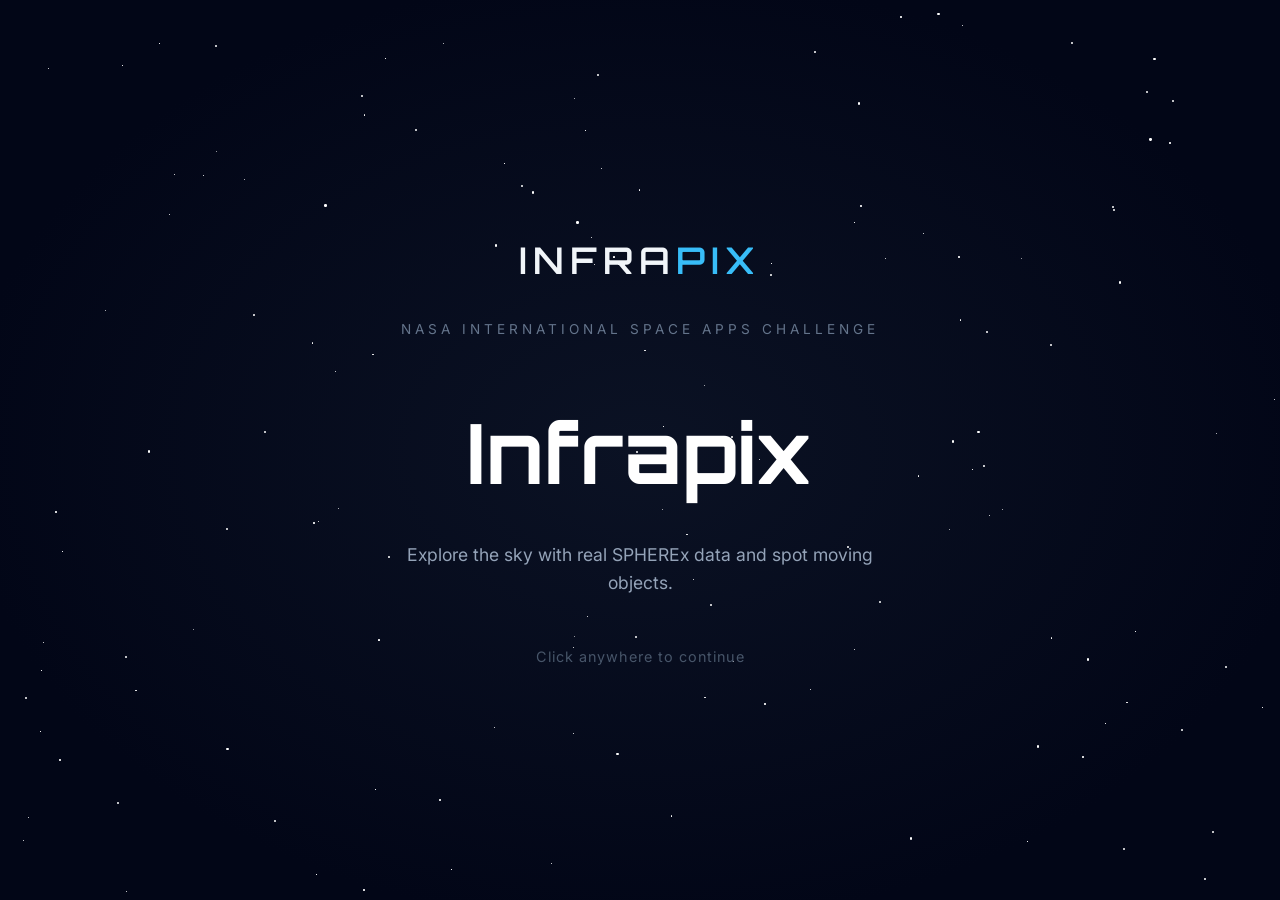
<file: static/index.html>
<!DOCTYPE html>
<html lang="en">
<head>
<meta charset="UTF-8">
<meta name="viewport" content="width=device-width, initial-scale=1.0">
<title>Infrapix | NASA Space Apps Challenge – SPHEREx</title>
<link rel="preconnect" href="https://fonts.googleapis.com">
<link rel="preconnect" href="https://fonts.gstatic.com" crossorigin>
<link href="https://fonts.googleapis.com/css2?family=Orbitron:wght@400;500;600;700&family=Inter:wght@300;400;500;600;700&display=swap" rel="stylesheet">
<style>
:root{--bg:#050510;--card:rgba(15,23,42,.78);--border:rgba(148,163,184,.15);--primary:#38bdf8;--primary-glow:rgba(56,189,248,.35);--text:#e2e8f0;--muted:#94a3b8}
*{margin:0;padding:0;box-sizing:border-box}
html{scroll-behavior:smooth}
body{font-family:'Inter',system-ui,sans-serif;background:var(--bg);color:var(--text);line-height:1.6;overflow-x:hidden}

/* splash */
#splash{position:fixed;inset:0;z-index:9999;background:radial-gradient(ellipse at center,#0b1224 0%,#020617 75%);display:flex;flex-direction:column;align-items:center;justify-content:center;cursor:pointer;transition:opacity .85s ease,visibility .85s ease}
#splash.hide{opacity:0;visibility:hidden;pointer-events:none}
.stars{position:absolute;inset:0;overflow:hidden}
.star{position:absolute;background:#fff;border-radius:50%;animation:twinkle 3.5s infinite ease-in-out}
@keyframes twinkle{0%,100%{opacity:.15;transform:scale(1)}50%{opacity:.9;transform:scale(1.25)}}
.splash-content{position:relative;z-index:2;text-align:center;padding:2rem;pointer-events:none}
.splash-logo{font-family:'Orbitron',sans-serif;font-size:clamp(1.5rem,4vw,2.3rem);font-weight:600;letter-spacing:6px;margin-bottom:1.8rem}
.infra{color:#f1f5f9}.pix{color:#38bdf8}
.splash-sub{font-size:.85rem;color:#64748b;letter-spacing:4px;text-transform:uppercase;margin-bottom:2.8rem}
.splash-title{font-family:'Orbitron',sans-serif;font-size:clamp(3rem,9vw,5.2rem);font-weight:700;color:#fff;margin-bottom:1.4rem}
.splash-desc{max-width:480px;margin:0 auto 3rem;color:#94a3b8;font-size:1.1rem}
.splash-hint{font-size:.9rem;color:#475569;letter-spacing:1px;animation:pulse 2.2s infinite}
@keyframes pulse{0%,100%{opacity:.45}50%{opacity:.9}}
#main{display:none;opacity:0;transition:opacity 1s ease}
#main.show{display:block;opacity:1}

/* nav + hero */
nav{position:fixed;top:0;left:0;right:0;z-index:100;padding:1.05rem 2rem;background:rgba(5,5,16,.93);backdrop-filter:blur(18px);border-bottom:1px solid var(--border);display:flex;justify-content:space-between;align-items:center}
.nav-logo{font-family:'Orbitron',sans-serif;font-weight:600;font-size:1.2rem;letter-spacing:1.5px}
.nav-links{display:flex;gap:1.7rem;list-style:none}
.nav-links a{color:var(--muted);text-decoration:none;font-size:.9rem;font-weight:500;transition:color .2s}
.nav-links a:hover{color:var(--primary)}
.hero{min-height:90vh;display:flex;align-items:center;justify-content:center;text-align:center;padding:8rem 2rem 4rem;position:relative}
.hero::before{content:'';position:absolute;width:700px;height:700px;background:radial-gradient(circle,rgba(56,189,248,.1) 0%,transparent 70%);top:10%;left:50%;transform:translateX(-50%);pointer-events:none}
.hero-content{max-width:860px;position:relative;z-index:2}
.badge{display:inline-block;background:rgba(56,189,248,.12);color:var(--primary);padding:.4rem 1.2rem;border-radius:999px;font-size:.82rem;font-weight:600;letter-spacing:1.2px;margin-bottom:1.8rem;border:1px solid rgba(56,189,248,.25)}
.hero h1{font-family:'Orbitron',sans-serif;font-size:clamp(3.2rem,9vw,5.2rem);margin-bottom:1.4rem;color:#fff}
.hero h1 span{color:#38bdf8}
.hero p{font-size:1.18rem;color:var(--muted);max-width:620px;margin:0 auto 2.6rem}
.hero-buttons{display:flex;gap:1rem;justify-content:center;flex-wrap:wrap}
.btn{display:inline-flex;align-items:center;gap:.5rem;padding:.9rem 1.8rem;border-radius:999px;font-weight:600;font-size:.96rem;text-decoration:none;transition:all .3s;cursor:pointer;border:none;font-family:inherit}
.btn-primary{background:linear-gradient(135deg,#0ea5e9,#6366f1);color:#fff;box-shadow:0 0 26px var(--primary-glow)}
.btn-primary:hover{transform:translateY(-2px);box-shadow:0 0 38px var(--primary-glow)}
.btn-outline{background:transparent;color:var(--text);border:1px solid var(--border)}
.btn-outline:hover{border-color:var(--primary);color:var(--primary)}
.btn-secondary{background:rgba(56,189,248,.15);color:var(--primary);border:1px solid rgba(56,189,248,.3);padding:.55rem 1.1rem;font-size:.86rem}
.btn-secondary:hover{background:rgba(56,189,248,.25)}

/* sections */
section{padding:5rem 2rem;max-width:1120px;margin:0 auto}
section.wide{max-width:1560px;padding-left:1rem;padding-right:1rem}
.section-title{font-family:'Orbitron',sans-serif;font-size:clamp(1.6rem,4vw,2.1rem);margin-bottom:.9rem;text-align:center}
.section-subtitle{text-align:center;color:var(--muted);max-width:660px;margin:0 auto 2rem;font-size:1.05rem}
.section-subtitle.goal-text{max-width:700px;line-height:1.7}
.tool-container{background:var(--card);border:1px solid var(--border);border-radius:1.3rem;padding:1.2rem}
.presets{display:flex;gap:.6rem;flex-wrap:wrap;justify-content:center;margin-bottom:1rem}
.help{color:var(--muted);font-size:.86rem;text-align:center;max-width:760px;margin:0 auto 1rem}

/* cards */
.cards,.examples-grid{display:grid;grid-template-columns:repeat(auto-fit,minmax(240px,1fr));gap:1.2rem}
.card,.example-card,.step,.member,.stat{background:var(--card);border:1px solid var(--border);border-radius:1.05rem}
.card{padding:1.7rem}
.card-icon{width:40px;height:40px;background:rgba(56,189,248,.13);border-radius:10px;display:flex;align-items:center;justify-content:center;font-size:1.25rem;margin-bottom:.9rem}
.card h3{font-size:1.1rem;margin-bottom:.5rem;color:#fff}
.card p,.example-card p{color:var(--muted);font-size:.93rem}
.example-card{padding:1.25rem;cursor:pointer;transition:border-color .2s}
.example-card:hover{border-color:var(--primary)}
.example-card h4{color:var(--primary);font-size:.95rem;margin-bottom:.35rem}
.steps{display:grid;grid-template-columns:repeat(auto-fit,minmax(200px,1fr));gap:1.2rem;counter-reset:step}
.step{padding:1.6rem 1.3rem;position:relative}
.step::before{counter-increment:step;content:counter(step);position:absolute;top:-11px;left:15px;background:linear-gradient(135deg,#0ea5e9,#6366f1);color:#fff;width:26px;height:26px;border-radius:50%;display:flex;align-items:center;justify-content:center;font-weight:700;font-size:.8rem}
.step h3{margin-top:.6rem;margin-bottom:.45rem;font-size:1.02rem;color:#fff}
.step p{color:var(--muted);font-size:.88rem}
.team-grid{display:grid;grid-template-columns:repeat(5,1fr);gap:1rem}
@media(max-width:900px){.team-grid{grid-template-columns:repeat(3,1fr)}}
@media(max-width:580px){.team-grid{grid-template-columns:repeat(2,1fr)}}
.member{text-align:center;padding:1.35rem .7rem}
.avatar{position:relative;overflow:hidden;width:112px;height:112px;box-shadow:0 0 0 2px rgba(56,189,248,.45),0 12px 30px -12px rgba(56,189,248,.5);border-radius:50%;background:linear-gradient(135deg,#0ea5e9,#a78bfa);margin:0 auto .75rem;display:flex;align-items:center;justify-content:center;font-size:1.6rem;color:#fff;font-weight:600}
.avatar img{position:absolute;inset:0;width:100%;height:100%;object-fit:cover;object-position:50% 25%}
.member h3{font-size:.95rem;color:#fff;font-weight:600}
.bio{margin-top:.55rem;font-size:.8rem;line-height:1.5;color:var(--muted)}
.impact-stats{display:grid;grid-template-columns:repeat(auto-fit,minmax(150px,1fr));gap:1.1rem}
.stat{text-align:center;padding:1.4rem .9rem}
.stat-number{font-family:'Orbitron',sans-serif;font-size:1.7rem;color:var(--primary)}
.stat-label{color:var(--muted);font-size:.86rem}
footer{border-top:1px solid var(--border);padding:3.8rem 2rem 2.6rem;text-align:center;background:rgba(5,5,16,.9)}
footer h2{font-family:'Orbitron',sans-serif;font-size:1.65rem;margin-bottom:.8rem}
footer p{color:var(--muted);max-width:460px;margin:0 auto 1.8rem;font-size:.93rem}
.footer-links{display:flex;gap:1.5rem;justify-content:center;margin-bottom:2.2rem;flex-wrap:wrap}
.footer-links a{color:var(--muted);text-decoration:none}.footer-links a:hover{color:var(--primary)}
.copyright{color:#64748b;font-size:.84rem}
@media(max-width:700px){.nav-links{display:none}}

/* ---- explorer ---- */
.tool-grid{display:grid;grid-template-columns:1fr 1fr;gap:1.4rem}
@media(max-width:750px){.tool-grid{grid-template-columns:1fr}}
.form-group{margin-bottom:1.1rem}
.form-group label{display:block;font-size:.86rem;color:var(--muted);margin-bottom:.35rem;font-weight:500}
.form-group input,.form-group select{width:100%;background:rgba(15,23,42,.85);border:1px solid var(--border);border-radius:.65rem;padding:.7rem .95rem;color:#fff;font-size:.94rem;font-family:inherit;outline:none}
.form-group input:focus,.form-group select:focus{border-color:var(--primary)}
.form-row{display:grid;grid-template-columns:1fr 1fr;gap:.9rem}
.name-row{display:flex;gap:.6rem}.name-row input{flex:1}
.search-note{color:var(--muted);font-size:.84rem;margin:.4rem 0 0}
.chk{display:flex;align-items:center;gap:.55rem;color:var(--muted);font-size:.88rem;margin:.5rem 0;cursor:pointer}
.chk input{width:auto;accent-color:var(--primary)}
.tool-actions{display:flex;gap:.8rem;margin-top:1.3rem;flex-wrap:wrap}
.status{color:var(--primary);font-size:.92rem;min-height:1.5rem;margin-top:1rem}
.btn[disabled]{opacity:.55;cursor:wait}
.btn-small{padding:.55rem 1.1rem;font-size:.86rem}
.results-area{margin-top:1.4rem;display:none}
.results-area.visible{display:block}
.panel{background:rgba(10,15,30,.95);border:1px solid var(--border);border-radius:1rem;padding:1.4rem;margin-top:1.2rem}
.panel h3{font-size:1.05rem;color:#fff;margin-bottom:.3rem;text-align:center}
.panel .sub{color:var(--muted);font-size:.84rem;text-align:center;margin-bottom:1rem}
.frame-title{color:#fff;font-weight:600;font-size:.95rem;text-align:center;margin-bottom:.9rem}
.stage{display:flex;gap:1.2rem;justify-content:center;flex-wrap:wrap}
.stage figure{margin:0;text-align:center;max-width:100%}
.stage figcaption{font-size:.82rem;color:var(--muted);margin-bottom:.45rem;min-height:2.4em}
.stage canvas{max-width:100%;height:auto;border-radius:.6rem;background:#060a14}
.red{color:#f87171}.blue{color:#60a5fa}
.controls{display:flex;gap:.7rem;align-items:center;justify-content:center;flex-wrap:wrap;margin-top:1.1rem}
.controls select{background:rgba(15,23,42,.85);border:1px solid var(--border);border-radius:.6rem;padding:.5rem .7rem;color:#fff;font-family:inherit}
#slider{width:min(560px,92%);accent-color:var(--primary);display:block;margin:1rem auto 0}
.frame-info{color:var(--muted);font-size:.82rem;text-align:center;margin-top:.8rem}
.motion{color:#cbd5e1;font-size:.88rem;max-width:780px;margin:.8rem auto 0;text-align:center;line-height:1.6}
.keys{color:#64748b;font-size:.78rem;text-align:center;margin-top:.6rem}
.detector-grid{display:grid;grid-template-columns:repeat(auto-fit,minmax(230px,1fr));gap:1rem}
.detector-card{background:rgba(10,15,30,.9);border:1px solid var(--border);border-radius:.9rem;padding:.8rem;text-align:center}
.detector-card canvas{width:100%;height:auto;border-radius:.5rem;margin-bottom:.5rem}
.detector-card strong{display:block;color:#fff;font-size:.9rem}
.detector-card span{display:block;font-size:.78rem;color:var(--muted)}

.xp{position:relative;height:calc(100vh - var(--navh,64px) - 64px);padding:0;max-width:none;margin:var(--navh,64px) 0 0;overflow:hidden}
.xp iframe{position:absolute;inset:0;width:100%;height:100%;border:0;background:#050510;transform-origin:50% 0}
.xp-fade{position:absolute;left:0;right:0;bottom:0;height:90px;z-index:2;pointer-events:none;background:linear-gradient(to bottom,rgba(5,5,16,0),var(--bg))}
.xp-next{display:flex;flex-direction:column;align-items:center;justify-content:center;gap:2px;height:64px;color:var(--muted);text-decoration:none;font-size:.85rem;letter-spacing:.06em;transition:color .2s}
.xp-next:hover{color:var(--primary)}
.xp-next svg{animation:nudge 2s ease-in-out infinite}
@keyframes nudge{0%,100%{transform:translateY(0)}50%{transform:translateY(4px)}}
.reveal{opacity:0;transform:translateY(28px);transition:opacity .9s cubic-bezier(.22,1,.36,1),transform .9s cubic-bezier(.22,1,.36,1)}
.reveal.in{opacity:1;transform:none}
#challenge{padding-top:3rem}
#xpCover{position:absolute;inset:0;z-index:3;display:flex;align-items:center;justify-content:center;cursor:pointer;background:rgba(2,6,23,.25)}
#xpCover[hidden]{display:none}
.xp-cta{display:flex;flex-direction:column;gap:.4rem;text-align:center;padding:1rem 1.6rem;border-radius:16px;background:rgba(15,23,42,.75);backdrop-filter:blur(14px);border:1px solid var(--border);max-width:420px}
.xp-cta b{font-family:'Orbitron',sans-serif;color:#fff}.xp-cta span{color:var(--muted);font-size:.9rem}
.xp-bar{position:absolute;right:14px;bottom:14px;z-index:4;display:flex;gap:.6rem}
.xp-bar button,.xp-bar a{font:600 .8rem Inter,sans-serif;color:#e2e8f0;text-decoration:none;padding:.45rem .9rem;border-radius:999px;background:rgba(15,23,42,.8);border:1px solid var(--border);cursor:pointer}
</style>
</head>
<body>

<!-- SPLASH -->

<div id="splash" onclick="enterSite()">
  <div class="stars" id="stars"></div>
  <div class="splash-content">
    <div class="splash-logo"><span class="infra">INFRA</span><span class="pix">PIX</span></div>
    <div class="splash-sub">NASA International Space Apps Challenge</div>
    <h1 class="splash-title">Infrapix</h1>
    <p class="splash-desc">Explore the sky with real SPHEREx data and spot moving objects.</p>
    <div class="splash-hint">Click anywhere to continue</div>
  </div>
</div>

<div id="main">
  <nav>
    <div class="nav-logo"><span class="infra">INFRA</span><span class="pix">PIX</span></div>
    <ul class="nav-links">
      <li><a href="#explorer" onclick="xpShow();return false">Explorer</a></li>
      <li><a href="#challenge">The Challenge</a></li>
      <li><a href="#goal">Our goal</a></li>
      <li><a href="#how-it-works">How it works</a></li>
      <li><a href="#team">Team</a></li>
    </ul>
  </nav>

  <section id="explorer" class="xp">
    <iframe id="xpFrame" title="Infrapix 3D explorer" allow="fullscreen"></iframe>
    
    <div class="xp-bar">
      <a href="explorer.html" target="_blank" rel="noopener">Open full screen</a>
    </div>
  </section>
  <a class="xp-next" href="#challenge" onclick="document.getElementById('challenge').scrollIntoView({behavior:'smooth'});return false">
    <span>About the project</span>
    <svg viewBox="0 0 24 24" width="18" height="18" fill="none" stroke="currentColor" stroke-width="2" stroke-linecap="round" stroke-linejoin="round"><path d="m6 9 6 6 6-6"/></svg>
  </a>

  <section id="challenge">
    <h2 class="section-title">The Challenge</h2>
    <p class="section-subtitle">SPHEREx maps the whole sky every six months in 102 bands of near-infrared light.</p>
    <div class="cards">
      <div class="card"><h3>Over a billion objects</h3><p>Stars, asteroids, comets, brown dwarfs and galaxies. Many move between observations.</p></div>
      <div class="card"><h3>Comparing over time</h3><p>Objects like Pluto were discovered by comparing images taken at different times.</p></div>
      <div class="card"><h3>Citizen science</h3><p>A public tool is needed so anyone can explore SPHEREx.</p></div>
    </div>
  </section>

  <section id="goal">
    <h2 class="section-title">Our goal</h2>
    <p class="section-subtitle goal-text">Infrapix makes NASA's SPHEREx data simple to explore. With an interactive 3D map and a blink comparator for spotting moving objects, anyone can browse real infrared images of the sky, learn what they are seeing, and take part in citizen science. Our goal is to bring professional astronomy within everyone's reach.</p>
  </section>

  <section id="how-it-works">
    <h2 class="section-title">How it works</h2>
    <div class="steps">
      <div class="step"><h3>Search an object</h3><p>A name or coordinates. We look up where it is and how it moves.</p></div>
      <div class="step"><h3>Fetch from IRSA</h3><p>SPHEREx exposures covering that spot are downloaded and aligned on one sky grid.</p></div>
      <div class="step"><h3>See it on the map</h3><p>It appears in the 3D sky with its colour image and one picture per detector.</p></div>
      <div class="step"><h3>Blink it</h3><p>Flip through the exposures in time, with the motion path and difference view, to spot what moves.</p></div>
    </div>
  </section>

  <section>
    <h2 class="section-title">Try these</h2>
    <div class="examples-grid">
      <div class="example-card" onclick="xpSearch(&quot;Barnard's Star&quot;)"><h4>Barnard's Star</h4><p>Large proper motion (about 10″ per year). Ideal for testing motion detection.</p></div>
      <div class="example-card" onclick="xpSearch('eps Ind Ba')"><h4>Epsilon Indi B</h4><p>A pair of nearby brown dwarfs.</p></div>
      <div class="example-card" onclick="xpSearch('WISE J085510.83-071442.5')"><h4>WISE 0855</h4><p>A fast-moving brown dwarf.</p></div>
      <div class="example-card" onclick="xpSearch('RW Aur')"><h4>RW Aurigae</h4><p>A variable star (its brightness changes).</p></div>
    </div>
  </section>

  <section id="team">
    <h2 class="section-title">Team Infrapix</h2>
    <div class="team-grid">
      <div class="member"><div class="avatar">S<img src="img/team/Saul.png" alt="Saul" loading="lazy" onerror="this.remove()"></div><h3>Saul Chen</h3></div>
      <div class="member"><div class="avatar">V<img src="img/team/Vicente.png" alt="Vicente" loading="lazy" onerror="this.remove()"></div><h3>Vicente Gonzalez</h3></div>
      <div class="member"><div class="avatar">A<img src="img/team/Allison.png" alt="Allison" loading="lazy" onerror="this.remove()"></div><h3>Allison Ren</h3></div>
      <div class="member"><div class="avatar">E<img src="img/team/Emma.png" alt="Emma" loading="lazy" onerror="this.remove()"></div><h3>Emma Dojc</h3></div>
      <div class="member"><div class="avatar">M<img src="img/team/Marcelo.png" alt="Marcelo" loading="lazy" onerror="this.remove()"></div><h3>Marcelo Villegas</h3></div>
    </div>
  </section>

  <footer>
    <h2>Infrapix</h2>
    <p>NASA International Space Apps Challenge · Planet X and SPHEREx</p>
    <div class="footer-links"><a href="https://github.com/Vic12345678-d/infrapix-spherex">GitHub</a></div>
    <div class="copyright">© 2025 · Team Infrapix</div>
  </footer>
</div>

<script>
const starsContainer=document.getElementById('stars');
for(let i=0;i<140;i++){const s=document.createElement('div'),size=Math.random()*2.2+.4;
  s.className='star';s.style.width=s.style.height=size+'px';
  s.style.left=Math.random()*100+'%';s.style.top=Math.random()*100+'%';
  s.style.animationDelay=Math.random()*4+'s';starsContainer.appendChild(s)}
const frame=document.getElementById('xpFrame');
function navH(){document.documentElement.style.setProperty('--navh',document.querySelector('nav').offsetHeight+'px')}addEventListener('resize',navH);
let ready=false;const pending=[];
frame.addEventListener('load',()=>{ready=true});
function enterSite(){
  document.getElementById('splash').classList.add('hide');
  setTimeout(()=>{document.getElementById('main').classList.add('show');navH();
    // start the map only once its frame is visible and has a real size
    requestAnimationFrame(()=>{if(!frame.getAttribute('src'))frame.src='explorer.html'});document.body.style.overflow='auto'},350)}
function xpShow(){const sec=document.getElementById('explorer');window.scrollTo({top:sec.offsetTop-document.querySelector('nav').offsetHeight,behavior:'smooth'})}
function xpSearch(q){
  xpShow();
  const send=()=>frame.contentWindow.postMessage({infrapixSearch:q},'*');
  ready?send():frame.addEventListener('load',send,{once:true})}
(function(){const p=new URLSearchParams(location.search);if(p.has('skip'))enterSite()})();
// Sections drift in as they come into view.
const io=new IntersectionObserver(es=>es.forEach(e=>{if(e.isIntersecting){e.target.classList.add('in');io.unobserve(e.target)}}),{threshold:.12});
document.querySelectorAll('#main > section:not(#explorer) .section-title, #main > section:not(#explorer) .section-subtitle, .card, .step, .example-card, .member, footer').forEach((el,i)=>{el.classList.add('reveal');el.style.transitionDelay=`${(i%5)*70}ms`;io.observe(el)});
</script>
</body>
</html>
</file>
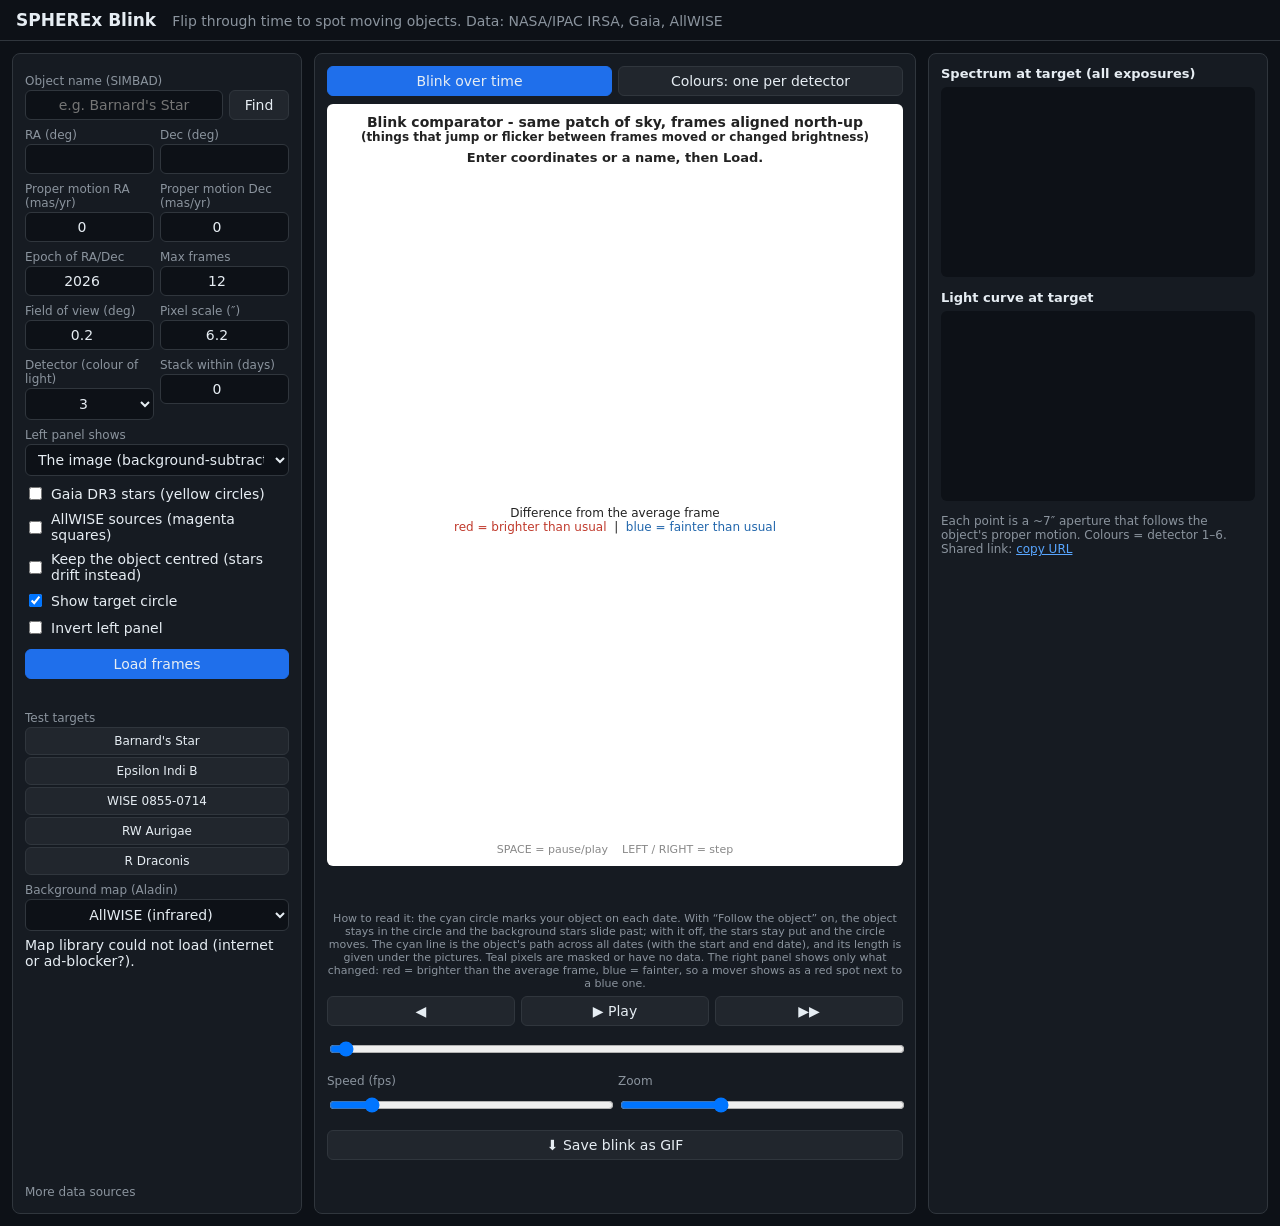
<file: static/blink.html>
<!doctype html>
<html lang="en"><head><meta charset="utf-8">
<meta name="viewport" content="width=device-width, initial-scale=1">
<title>SPHEREx Blink</title>
<style>
:root{--bg:#0d1117;--panel:#161b22;--line:#30363d;--fg:#e6edf3;--mut:#8b949e;--acc:#58a6ff}
*{box-sizing:border-box}body{margin:0;background:var(--bg);color:var(--fg);font:14px system-ui,sans-serif}
header{padding:10px 16px;border-bottom:1px solid var(--line);display:flex;gap:16px;align-items:baseline;flex-wrap:wrap}
h1{font-size:17px;margin:0}header span{color:var(--mut)}
main{display:grid;grid-template-columns:290px minmax(0,1fr) 340px;gap:12px;padding:12px}
@media(max-width:1200px){main{grid-template-columns:1fr}}
.panel{background:var(--panel);border:1px solid var(--line);border-radius:8px;padding:12px}
label{display:block;margin:8px 0 2px;color:var(--mut);font-size:12px}
input,select,button,a.btn{width:100%;background:#0d1117;color:var(--fg);border:1px solid var(--line);border-radius:6px;padding:6px 8px;font:inherit;text-decoration:none;display:block;text-align:center}
button,a.btn{cursor:pointer;background:#21262d}button.pri{background:#1f6feb;border-color:#1f6feb}
.row{display:flex;gap:6px}.row>*{flex:1}.chk{display:flex;align-items:center;gap:6px;margin-top:8px}.chk input{width:auto}
.fig{background:#fff;color:#222;border-radius:6px;padding:10px 8px 6px;text-align:center}
.fig .sup{font-weight:700;font-size:14px}.fig .sub{font-weight:700;font-size:12px;margin-bottom:6px}
#ttl{font-weight:600;font-size:13px;margin:6px 0 2px;color:#222}
.two{display:flex;gap:6px;flex-wrap:wrap;justify-content:center}.two>div{text-align:center}
.cap{font-size:12px;margin-bottom:2px;color:#222}.red{color:#c0392b}.blue{color:#2166ac}
canvas{max-width:100%}
.grid3{display:grid;grid-template-columns:repeat(3,1fr);gap:8px}.grid3 canvas{width:100%}
.gt{font-size:11px;color:#222;margin-bottom:2px;min-height:28px}
#state{color:#888;font-size:11px;margin:4px 0}
#info{color:var(--mut);font-size:12px;margin:8px 0;min-height:30px;text-align:center}#status{color:var(--acc);min-height:18px;margin-top:6px}
#aladin{height:240px;margin-top:6px;border-radius:6px;overflow:hidden}
#links a{display:block;color:var(--acc);font-size:12px;margin:3px 0;text-decoration:none}
h3{margin:0 0 6px;font-size:13px}.plot{width:100%;height:190px;background:#0d1117;border-radius:6px;margin-bottom:10px}
.presets button{margin:2px 0;font-size:12px}.hint{color:var(--mut);font-size:11px;text-align:center;margin-top:4px}
</style></head><body>
<header><h1>SPHEREx Blink</h1><span>Flip through time to spot moving objects. Data: NASA/IPAC IRSA, Gaia, AllWISE</span></header>
<main>
<section class="panel">
  <label>Object name (SIMBAD)</label>
  <div class="row"><input id="name" placeholder="e.g. Barnard's Star"><button id="go" style="max-width:60px">Find</button></div>
  <div class="row"><div><label>RA (deg)</label><input id="ra" type="number" step="any"></div>
  <div><label>Dec (deg)</label><input id="dec" type="number" step="any"></div></div>
  <div class="row"><div><label>Proper motion RA (mas/yr)</label><input id="pmra" type="number" step="any" value="0"></div>
  <div><label>Proper motion Dec (mas/yr)</label><input id="pmdec" type="number" step="any" value="0"></div></div>
  <div class="row"><div><label>Epoch of RA/Dec</label><input id="epoch" type="number" step="0.1" value="2026"></div>
  <div><label>Max frames</label><input id="maxf" type="number" value="12" min="6" max="150"></div></div>
  <div class="row"><div><label>Field of view (deg)</label><input id="fov" type="number" step="0.01" value="0.2" min="0.01" max="0.3"></div>
  <div><label>Pixel scale (&Prime;)</label><input id="scale" type="number" step="0.1" value="6.2" min="1.5" max="6.2"></div></div>
  <div class="row"><div><label>Detector (colour of light)</label><select id="det"><option value="0">All (flickers)</option>
    <option>1</option><option>2</option><option selected>3</option><option>4</option><option>5</option><option>6</option></select></div>
  <div><label>Stack within (days)</label><input id="bin" type="number" step="1" value="0" min="0"></div></div>
  <label>Left panel shows</label><select id="mode"><option value="raw">The image (background-subtracted)</option>
    <option value="sub_median">Image minus median of all frames</option><option value="sub_first">Image minus first date</option></select>
  <div class="chk"><input type="checkbox" id="gaia"><span>Gaia DR3 stars (yellow circles)</span></div>
  <div class="chk"><input type="checkbox" id="wise"><span>AllWISE sources (magenta squares)</span></div>
  <div class="chk"><input type="checkbox" id="follow"><span>Keep the object centred (stars drift instead)</span></div>
  <div class="chk"><input type="checkbox" id="cross" checked><span>Show target circle</span></div>
  <div class="chk"><input type="checkbox" id="invert"><span>Invert left panel</span></div>
  <button class="pri" id="load" style="margin-top:12px">Load frames</button>
  <div id="status"></div>
  <label>Test targets</label>
  <div class="presets">
    <button data-n="Barnard's Star">Barnard's Star</button>
    <button data-n="eps Ind Ba">Epsilon Indi B</button>
    <button data-n="WISE J085510.83-071442.5" data-c="133.795129,-7.245147">WISE 0855-0714</button>
    <button data-n="RW Aur">RW Aurigae</button>
    <button data-n="R Dra">R Draconis</button>
  </div>
  <label>Background map (Aladin)</label>
  <select id="survey"><option value="P/allWISE/color">AllWISE (infrared)</option>
    <option value="P/2MASS/color">2MASS (near-infrared)</option><option value="P/DSS2/color">DSS2 (optical)</option></select>
  <div id="aladin"></div>
  <label>More data sources</label>
  <div id="links"></div>
</section>
<section class="panel" id="view">
  <div class="row" style="margin-bottom:8px"><button id="tabBlink" class="pri">Blink over time</button><button id="tabGrid">Colours: one per detector</button></div>
  <div id="blinkView">
    <div class="fig">
      <div class="sup">Blink comparator - same patch of sky, frames aligned north-up</div>
      <div class="sub">(things that jump or flicker between frames moved or changed brightness)</div>
      <div id="ttl">Enter coordinates or a name, then Load.</div>
      <div class="two">
        <div><div class="cap">&nbsp;<br>&nbsp;</div><canvas id="cv" width="300" height="300"></canvas></div>
        <div><div class="cap">Difference from the average frame<br><span class="red">red = brighter than usual</span> &nbsp;|&nbsp; <span class="blue">blue = fainter than usual</span></div><canvas id="cv2" width="300" height="300"></canvas></div>
      </div>
      <div id="state">SPACE = pause/play &nbsp;&nbsp; LEFT / RIGHT = step</div>
    </div>
    <div id="info"></div>
    <div id="motion" class="hint" style="max-width:640px;margin:0 auto 8px;color:#e6edf3;font-size:12px"></div>
    <div class="hint" style="max-width:640px;margin:0 auto 6px">How to read it: the cyan circle marks your object on each date. With &ldquo;Follow the object&rdquo; on, the object stays in the circle and the background stars slide past; with it off, the stars stay put and the circle moves. The cyan line is the object's path across all dates (with the start and end date), and its length is given under the pictures. Teal pixels are masked or have no data. The right panel shows only what changed: red = brighter than the average frame, blue = fainter, so a mover shows as a red spot next to a blue one.</div>
    <div class="row"><button id="prev">&#9664;</button><button id="play">&#9654; Play</button><button id="next">&#9654;&#9654;</button></div>
    <input id="slider" type="range" min="0" max="0" value="0" style="margin-top:8px">
    <div class="row"><div><label>Speed (fps)</label><input id="fps" type="range" min="1" max="20" value="3"></div>
    <div><label>Zoom</label><input id="zoom" type="range" min="2" max="8" step="1" value="4"></div></div>
    <div class="row" style="margin-top:8px"><a class="btn" id="gif" href="#">&#11015; Save blink as GIF</a></div>
  </div>
  <div id="gridView" style="display:none">
    <div class="fig">
      <div class="sup">SPHEREx exposures of your target, sorted from short to long infrared wavelength</div>
      <div class="sub">(each panel = one exposure; brighter = more light; cyan circle = your target)</div>
      <div id="gridBox" class="grid3"></div>
    </div>
    <div id="gridStatus" class="hint">Open this tab after entering a target.</div>
  </div>
</section>
<section class="panel">
  <h3>Spectrum at target (all exposures)</h3><canvas id="spec" class="plot" width="320" height="190"></canvas>
  <h3>Light curve at target</h3><canvas id="lc" class="plot" width="320" height="190"></canvas>
  <div style="color:var(--mut);font-size:12px">Each point is a ~7&Prime; aperture that follows the object's proper motion. Colours = detector 1&ndash;6.
  Shared link: <a id="link" style="color:var(--acc)" href="#">copy URL</a></div>
</section>
</main>
<script src="https://aladin.cds.unistra.fr/AladinLite/api/v3/latest/aladin.js" charset="utf-8"></script>
<script>
const $=id=>document.getElementById(id);
const API=new URLSearchParams(location.search).get("api")||"";   // base URL of the backend (empty = same server)
const COL=["#888","#58a6ff","#3fb950","#d29922","#f85149","#bc8cff","#39c5cf"];
const BAND={1:[0.75,1.09],2:[1.10,1.62],3:[1.63,2.41],4:[2.42,3.82],5:[3.83,4.41],6:[4.42,5.00]};
const M={l:66,b:42,t:6,r:8,cb:74};
let busy=false,gbusy=false,D=null,G=null,imgs=[],imgs2=[],idx=0,timer=null,gaia=[],wise=[],aladin=null;

function setStatus(t){$("status").textContent=t}
function params(){return new URLSearchParams({ra:$("ra").value,dec:$("dec").value,fov:$("fov").value,
  scale:$("scale").value,detector:$("det").value,bin_days:$("bin").value,mode:$("mode").value,
  max_frames:$("maxf").value,pmra:$("pmra").value||0,pmdec:$("pmdec").value||0,epoch:$("epoch").value||2026,follow:$("follow").checked?1:0})}
function gifLink(){$("gif").href=API+"/api/gif?"+params()+"&interval_ms="+Math.round(1000/$("fps").value)}
function links(){const ra=$("ra").value,dec=$("dec").value;if(!ra||!dec)return;const s=Math.round($("fov").value*3600);
  $("links").innerHTML=[["WiseView (WISE movie)",`http://byw.tools/wiseview#ra=${ra}&dec=${dec}&size=${s}&band=2`],
   ["SIMBAD",`https://simbad.cds.unistra.fr/simbad/sim-coo?Coord=${ra}+${dec}&Radius=2&Radius.unit=arcmin`],
   ["Gaia archive","https://gea.esac.esa.int/archive/"],["IRSA SPHEREx","https://irsa.ipac.caltech.edu/Missions/spherex.html"],
   ["CADC archive","https://www.cadc-ccda.hia-iha.nrc-cnrc.gc.ca/en/"],["NEOSSat data","https://data.asc-csa.gc.ca/dataset/neossat"]]
   .map(([t,h])=>`<a href="${h}" target="_blank" rel="noopener">${t} &#8599;</a>`).join("")}
function pushURL(){const p=params();p.set("gaia",$("gaia").checked?1:0);p.set("wise",$("wise").checked?1:0);
  history.replaceState(null,"","?"+p.toString());$("link").href=location.href;gifLink();links()}
function readURL(){const p=new URLSearchParams(location.search);
  const m={ra:"ra",dec:"dec",fov:"fov",scale:"scale",detector:"det",bin_days:"bin",mode:"mode",max_frames:"maxf",pmra:"pmra",pmdec:"pmdec",epoch:"epoch"};
  if(p.has("follow"))$("follow").checked=p.get("follow")==="1";
  for(const k in m)if(p.has(k))$(m[k]).value=p.get(k);
  if(p.get("gaia")==="1")$("gaia").checked=true;if(p.get("wise")==="1")$("wise").checked=true;
  return p.has("ra")&&p.has("dec")}

async function jget(url){const r=await fetch(url.startsWith("/api")?API+url:url);if(!r.ok){let m=r.statusText;
  try{m=(await r.json()).detail||m}catch(e){}throw new Error(m)}return r.json()}
async function resolve(name){setStatus("Looking up "+name+"…");
  const c=await jget("/api/resolve?name="+encodeURIComponent(name)+"&epoch="+($("epoch").value||2026));
  $("ra").value=c.ra.toFixed(6);$("dec").value=c.dec.toFixed(6);
  $("pmra").value=c.pmra.toFixed(1);$("pmdec").value=c.pmdec.toFixed(1);
  const mu=Math.hypot(c.pmra,c.pmdec)/1000;
  setStatus(!c.pm_found?"Position found, but SIMBAD lists no proper motion for this object. If it moves, type it in the Proper motion boxes.":(mu>0.01?`Moved to epoch ${c.epoch}: proper motion ${mu.toFixed(2)}″/yr`:"Position found; proper motion is negligible"));links()}
// Where the object is on a frame's date, in arcsec east/north of that frame's centre.
function objOffset(S,f){const dt=f.year-S.epoch,cd=Math.cos(f.cdec*Math.PI/180);
  const ora=S.ra+S.pmra*dt/3.6e6/Math.cos(S.dec*Math.PI/180),odec=S.dec+S.pmdec*dt/3.6e6;
  return [(ora-f.cra)*cd*3600,(odec-f.cdec)*3600]}
const loadImg=src=>new Promise(r=>{const i=new Image();i.onload=()=>r(i);i.src=src});

let again=false;
async function overlays(){
  if(!D)return;const q=`ra=${D.ra}&dec=${D.dec}&fov=${D.fov}`;
  gaia=$("gaia").checked?await jget("/api/gaia?"+q).catch(()=>[]):[];
  wise=$("wise").checked?await jget("/api/wise?"+q).catch(()=>[]):[];
  show(idx)}
async function load(){
  if(busy){again=true;return}
  if(!$("ra").value||!$("dec").value){setStatus("Need RA and Dec");return}
  busy=true;stop();pushURL();$("load").disabled=true;G=null;
  setStatus("Searching IRSA, downloading cutouts, reprojecting… (first load can take several minutes)");
  try{
    D=await jget("/api/frames?"+params());
    imgs=await Promise.all(D.frames.map(f=>loadImg(f.png)));
    imgs2=await Promise.all(D.frames.map(f=>loadImg(f.diff)));
    gaia=[];wise=[];
    $("slider").max=imgs.length-1;idx=0;show(0);moveAladin();
    setStatus(`${imgs.length} frames shown (${D.total} exposures sampled)`);
    if($("gridView").style.display!=="none")loadGrid();
    overlays();
  }catch(e){setStatus("Error: "+e.message)}
  $("load").disabled=false;busy=false;
  if(again){again=false;load()}}

function mjdDate(m){return new Date((m-40587)*86400000).toISOString().slice(0,10)}
const fmt=(v,n=4)=>v.toFixed(n)+"°";

function arrow(c,x,y,dx,dy,lab){c.strokeStyle=c.fillStyle="#fff";c.lineWidth=1.2;
  c.beginPath();c.moveTo(x,y);c.lineTo(x+dx,y+dy);c.stroke();
  const a=Math.atan2(dy,dx);c.beginPath();c.moveTo(x+dx,y+dy);
  c.lineTo(x+dx-5*Math.cos(a-.5),y+dy-5*Math.sin(a-.5));c.lineTo(x+dx-5*Math.cos(a+.5),y+dy-5*Math.sin(a+.5));c.fill();
  c.font="10px sans-serif";c.fillText(lab,x+dx*1.45-3,y+dy*1.45+4)}

function panel(cv,img,f,isLeft){
  const z=+$("zoom").value,w=D.n*z,cd=Math.cos(f.cdec*Math.PI/180);
  cv.width=w+M.l+M.r+(isLeft?0:M.cb);cv.height=w+M.t+M.b;const c=cv.getContext("2d");
  c.fillStyle="#fff";c.fillRect(0,0,cv.width,cv.height);
  c.imageSmoothingEnabled=true;c.imageSmoothingQuality="high";
  c.drawImage(img,M.l,M.t,w,w);
  if(isLeft&&$("invert").checked){c.globalCompositeOperation="difference";c.fillStyle="#fff";c.fillRect(M.l,M.t,w,w);c.globalCompositeOperation="source-over"}
  c.strokeStyle="#444";c.lineWidth=1;c.strokeRect(M.l,M.t,w,w);
  c.fillStyle="#444";c.font="10px sans-serif";
  [0.15,0.5,0.85].forEach(k=>{
    const px=M.l+k*w,py=M.t+k*w,dE=(0.5-k)*D.n*D.scale,dN=(0.5-k)*D.n*D.scale;
    c.beginPath();c.moveTo(px,M.t+w);c.lineTo(px,M.t+w+4);c.stroke();
    c.textAlign="center";c.fillText(fmt(f.cra+dE/3600/cd),px,M.t+w+15);
    c.beginPath();c.moveTo(M.l,py);c.lineTo(M.l-4,py);c.stroke();
    c.textAlign="right";c.fillText(fmt(f.cdec+dN/3600),M.l-7,py+3)});
  c.textAlign="center";c.fillStyle="#222";c.font="11px sans-serif";
  c.fillText("Right Ascension  (East is LEFT)",M.l+w/2,cv.height-5);
  c.save();c.translate(12,M.t+w/2);c.rotate(-Math.PI/2);if(isLeft)c.fillText("Declination  (North is UP)",0,0);c.restore();
  c.textAlign="left";
  const cx=M.l+w/2,cy=M.t+w/2;
  if($("cross").checked){
    const [oE,oN]=objOffset(D,f),tx=cx-oE/D.scale*z,ty=cy-oN/D.scale*z;
    c.strokeStyle="#00c8d7";c.lineWidth=1.6;c.setLineDash([4,3]);c.beginPath();
    c.arc(tx,ty,Math.max(10,w*0.07),0,7);c.stroke();c.setLineDash([])}
  if($("cross").checked&&!D.follow&&(D.pmra||D.pmdec)){          // path of the object over all dates
    c.strokeStyle="rgba(0,200,215,.9)";c.lineWidth=1;c.beginPath();
    D.frames.forEach((q,k)=>{const [e,n]=objOffset(D,q),x=cx-e/D.scale*z,y=cy-n/D.scale*z;
      k?c.lineTo(x,y):c.moveTo(x,y)});c.stroke();
    D.frames.forEach(q=>{const [e,n]=objOffset(D,q);c.fillStyle="rgba(0,200,215,.9)";
      c.fillRect(cx-e/D.scale*z-1.5,cy-n/D.scale*z-1.5,3,3)});
    const f0=D.frames[0],f1=D.frames[D.frames.length-1];
    [[f0,"start"],[f1,"end"]].forEach(([q,t])=>{const [e,n]=objOffset(D,q);c.fillStyle="#007c89";
      c.font="10px sans-serif";c.textAlign="left";c.fillText(t+" "+mjdDate(q.mjd),cx-e/D.scale*z+6,cy-n/D.scale*z-6)})}
  gaia.forEach(g=>{if(g.ra==null)return;const dt=f.year-2016.0;
    const dE=((g.ra-f.cra)*cd*3600)+g.pmra*dt/1000,dN=((g.dec-f.cdec)*3600)+g.pmdec*dt/1000;
    const x=cx-dE/D.scale*z,y=cy-dN/D.scale*z;
    if(x<M.l||y<M.t||x>M.l+w||y>M.t+w)return;
    c.strokeStyle="rgba(255,190,0,.95)";c.lineWidth=1.2;c.beginPath();c.arc(x,y,6,0,7);c.stroke();
    if(g.g!=null&&g.g<15){c.fillStyle="#ffd33d";c.font="10px sans-serif";c.fillText("G"+g.g.toFixed(1),x+8,y-6)}});
  wise.forEach(g=>{if(g.ra==null)return;const dt=f.year-2010.5;
    const dE=((g.ra-f.cra)*cd*3600)+g.pmra*dt/1000,dN=((g.dec-f.cdec)*3600)+g.pmdec*dt/1000;
    const x=cx-dE/D.scale*z,y=cy-dN/D.scale*z;
    if(x<M.l||y<M.t||x>M.l+w||y>M.t+w)return;
    c.strokeStyle="#e040fb";c.lineWidth=1.4;c.strokeRect(x-5,y-5,10,10)});
  const bar=20/D.scale*z;c.strokeStyle=c.fillStyle="#fff";c.lineWidth=2;
  c.beginPath();c.moveTo(M.l+8,M.t+w-10);c.lineTo(M.l+8+bar,M.t+w-10);c.stroke();
  c.font="10px sans-serif";c.fillText("20″",M.l+8,M.t+w-14);
  arrow(c,M.l+w-14,M.t+34,0,-22,"N");arrow(c,M.l+w-14,M.t+34,-22,0,"E");
  c.lineWidth=1;
  if(!isLeft){
    const bx=M.l+w+14,g=c.createLinearGradient(0,M.t,0,M.t+w);
    g.addColorStop(0,"#b2182b");g.addColorStop(.5,"#f7f7f7");g.addColorStop(1,"#2166ac");
    c.fillStyle=g;c.fillRect(bx,M.t,12,w);c.strokeStyle="#444";c.strokeRect(bx,M.t,12,w);
    c.fillStyle="#444";c.font="10px sans-serif";c.textAlign="left";
    c.fillText("+5σ",bx+16,M.t+8);c.fillText("0",bx+16,M.t+w/2+3);c.fillText("−5σ",bx+16,M.t+w-2);
    c.save();c.translate(bx+46,M.t+w/2);c.rotate(Math.PI/2);c.textAlign="center";
    c.fillText("change from the average frame",0,0);c.restore()}}

function motionText(){
  const pm=Math.hypot(D.pmra,D.pmdec)/1000,F=D.frames,span=F[F.length-1].year-F[0].year;
  if(!pm)return "No proper motion is set, so this object is treated as fixed on the sky. Anything that changes between frames is then a change in brightness or an artefact (teal pixels = masked / no data, not sky).";
  const dist=pm*span,pa=(Math.atan2(D.pmra,D.pmdec)*180/Math.PI+360)%360;
  const dirs=["north","north-east","east","south-east","south","south-west","west","north-west"];
  return `Expected motion: <b>${pm.toFixed(2)}″ per year</b> toward ${dirs[Math.round(pa/45)%8]} (position angle ${pa.toFixed(0)}°). Across these frames (${mjdDate(F[0].mjd)} to ${mjdDate(F[F.length-1].mjd)}, ${span.toFixed(2)} yr) it moves <b>${dist.toFixed(1)}″ = ${(dist/D.scale).toFixed(1)} pixels</b>. Teal pixels = masked / no data.`}
function show(i){
  if(!D)return;idx=i;$("slider").value=i;const f=D.frames[i],b=BAND[f.det];
  panel($("cv"),imgs[i],f,true);panel($("cv2"),imgs2[i],f,false);
  $("ttl").textContent=`Frame ${i+1} of ${D.frames.length}   |   detector ${f.det||"mixed"}${b?` (${b[0]}–${b[1]} µm)`:""}   |   observed ${mjdDate(f.mjd)}`;
  $("info").innerHTML=`At the target: λ ≈ ${isFinite(f.wl)?f.wl.toFixed(3):"?"} µm &middot; `+
   `flux ${f.flux.toFixed(3)} ± ${f.err.toFixed(3)} MJy/sr &middot; ${f.obsid}`;
  $("motion").innerHTML=motionText();state();plots()}
function state(){$("state").innerHTML="SPACE = pause/play &nbsp;&nbsp; LEFT / RIGHT = step &nbsp;&nbsp; ("+(timer?"playing":"paused")+")"}

function tab(which){$("blinkView").style.display=which==="blink"?"":"none";$("gridView").style.display=which==="grid"?"":"none";
  $("tabBlink").className=which==="blink"?"pri":"";$("tabGrid").className=which==="grid"?"pri":"";
  if(which==="grid"&&!G&&$("ra").value)loadGrid()}
$("tabBlink").onclick=()=>tab("blink");$("tabGrid").onclick=()=>tab("grid");

async function loadGrid(){
  if(gbusy)return;gbusy=true;
  const p=new URLSearchParams({ra:$("ra").value,dec:$("dec").value,fov:$("fov").value,scale:$("scale").value,
    pmra:$("pmra").value||0,pmdec:$("pmdec").value||0,epoch:$("epoch").value||2026,follow:$("follow").checked?1:0});
  $("gridStatus").textContent="Fetching one exposure from each detector… (first time can take several minutes)";
  try{G=await jget("/api/grid?"+p);G.imgs=await Promise.all(G.panels.map(x=>loadImg(x.png)));drawGrid();
    $("gridStatus").textContent=`${G.panels.length} exposures, one per detector`}
  catch(e){$("gridStatus").textContent="Error: "+e.message}
  gbusy=false}

function drawGrid(){
  const box=$("gridBox");box.innerHTML="";
  const order=G.panels.map((x,i)=>i).sort((a,b)=>(G.panels[a].wl??9)-(G.panels[b].wl??9));
  order.forEach(i=>{const P=G.panels[i],b=BAND[P.det],wrap=document.createElement("div");
    wrap.innerHTML=`<div class="gt">Detector ${P.det}${P.wl!=null?` - target seen at ${P.wl.toFixed(2)} µm`:""}<br>this exposure covers ${b[0]}-${b[1]} µm, ${mjdDate(P.mjd)}</div>`;
    const cv=document.createElement("canvas");wrap.appendChild(cv);box.appendChild(wrap);gpanel(cv,G.imgs[i],P)})}

function gpanel(cv,img,P){
  const z=Math.max(3,Math.round(360/G.n)),w=G.n*z,m={l:56,b:36,t:4,r:6},cd=Math.cos(P.cdec*Math.PI/180);
  cv.width=w+m.l+m.r;cv.height=w+m.t+m.b;const c=cv.getContext("2d");
  c.fillStyle="#fff";c.fillRect(0,0,cv.width,cv.height);
  c.imageSmoothingEnabled=true;c.drawImage(img,m.l,m.t,w,w);
  c.strokeStyle="#444";c.lineWidth=1;c.strokeRect(m.l,m.t,w,w);c.fillStyle="#333";c.font="9px sans-serif";
  [0.2,0.8].forEach(k=>{const px=m.l+k*w,py=m.t+k*w,d=(0.5-k)*G.n*G.scale;
    c.beginPath();c.moveTo(px,m.t+w);c.lineTo(px,m.t+w+4);c.stroke();
    c.textAlign="center";c.fillText(fmt(P.cra+d/3600/cd,3),px,m.t+w+14);
    c.beginPath();c.moveTo(m.l,py);c.lineTo(m.l-4,py);c.stroke();
    c.textAlign="right";c.fillText(fmt(P.cdec+d/3600,3),m.l-6,py+3)});
  c.textAlign="center";c.font="10px sans-serif";c.fillText("Right Ascension (sky longitude)",m.l+w/2,cv.height-4);
  c.save();c.translate(10,m.t+w/2);c.rotate(-Math.PI/2);c.fillText("Declination (sky latitude)",0,0);c.restore();
  const cx=m.l+w/2,cy=m.t+w/2,[oE,oN]=objOffset(G,P);
  const tx=cx-oE/G.scale*z,ty=cy-oN/G.scale*z;
  c.strokeStyle="#00e5e5";c.lineWidth=1.8;c.beginPath();c.arc(tx,ty,Math.max(9,w*0.06),0,7);c.stroke();
  c.textAlign="left";arrow(c,m.l+w-14,m.t+w-8,0,-22,"N");arrow(c,m.l+w-14,m.t+w-8,-22,0,"E")}

function plot(cv,xs,ys,es,ds,xl,yl,mark){
  const c=cv.getContext("2d"),W=cv.width,H=cv.height,m={l:46,r:8,t:8,b:30};
  c.clearRect(0,0,W,H);if(!xs.length)return;
  const x0=Math.min(...xs),x1=Math.max(...xs)||1,lo=ys.map((y,i)=>y-es[i]),hi=ys.map((y,i)=>y+es[i]);
  const y0=Math.min(...lo),y1=Math.max(...hi),px=x=>m.l+(x-x0)/((x1-x0)||1)*(W-m.l-m.r),
        py=y=>H-m.b-(y-y0)/((y1-y0)||1)*(H-m.t-m.b);
  c.strokeStyle="#30363d";c.strokeRect(m.l,m.t,W-m.l-m.r,H-m.t-m.b);
  c.fillStyle="#8b949e";c.font="10px sans-serif";c.textAlign="left";
  for(let k=0;k<=4;k++){const yy=y0+(y1-y0)*k/4;c.fillText(yy.toFixed(2),2,py(yy)+3);
    const xx=x0+(x1-x0)*k/4;c.fillText(cv.id==="lc"?mjdDate(xx):xx.toFixed(2),px(xx)-14,H-16)}
  c.fillText(xl,W/2-30,H-3);c.save();c.translate(10,H/2+20);c.rotate(-Math.PI/2);c.fillText(yl,0,0);c.restore();
  xs.forEach((x,i)=>{c.strokeStyle=c.fillStyle=COL[ds[i]||0];
    c.beginPath();c.moveTo(px(x),py(lo[i]));c.lineTo(px(x),py(hi[i]));c.stroke();
    c.beginPath();c.arc(px(x),py(ys[i]),i===mark?5:2.5,0,7);c.fill();
    if(i===mark){c.strokeStyle="#fff";c.stroke()}})}

function plots(){
  if(!D)return;const S=D.spectrum,F=D.frames;
  plot($("spec"),S.map(s=>s.wl),S.map(s=>s.flux),S.map(s=>s.err),S.map(s=>s.det),"wavelength (µm)","MJy/sr",-1);
  plot($("lc"),F.map(s=>s.mjd),F.map(s=>s.flux),F.map(s=>s.err),F.map(s=>s.det),"date","MJy/sr",idx)}

function play(){$("play").textContent="❚❚ Pause";timer=setInterval(()=>show((idx+1)%imgs.length),1000/$("fps").value);state()}
function stop(){clearInterval(timer);timer=null;$("play").textContent="▶ Play";state()}
$("play").onclick=()=>timer?stop():(D&&play());
$("next").onclick=()=>D&&show((idx+1)%imgs.length);
$("prev").onclick=()=>D&&show((idx-1+imgs.length)%imgs.length);
$("slider").oninput=e=>show(+e.target.value);
$("fps").oninput=()=>{if(timer){stop();play()}gifLink()};
["zoom","cross","invert"].forEach(k=>$(k).onchange=$(k).oninput=()=>show(idx));
$("load").onclick=load;
$("go").onclick=()=>resolve($("name").value).then(()=>load()).catch(e=>setStatus(e.message));
$("name").onkeydown=e=>{if(e.key==="Enter")$("go").click()};
document.querySelectorAll(".presets button").forEach(b=>b.onclick=async()=>{
  if(busy)return;
  try{await resolve(b.dataset.n)}catch(e){
    if(b.dataset.c){const[a,d]=b.dataset.c.split(",");$("ra").value=a;$("dec").value=d;}
    else{setStatus(e.message);return}}
  load()});
document.addEventListener("keydown",e=>{if(e.target.tagName==="INPUT"&&e.target.type!=="range")return;
  if(e.key==="ArrowRight")$("next").click();if(e.key==="ArrowLeft")$("prev").click();if(e.key===" "){e.preventDefault();$("play").click()}});

function initAladin(){
  if(aladin)return;
  if(!window.A){$("aladin").textContent="Map library could not load (internet or ad-blocker?).";return}
  const make=()=>{try{aladin=A.aladin("#aladin",{survey:$("survey").value,fov:0.2,target:"269.45 4.69",
      showZoomControl:false,showFullscreenControl:false,showLayersControl:false});
      if(D)moveAladin()}catch(e){$("aladin").textContent="Map error: "+e.message}};
  (A.init&&A.init.then)?A.init.then(make):make()}
function moveAladin(){initAladin();
  try{if(aladin){aladin.gotoRaDec(+D.ra,+D.dec);aladin.setFoV(Math.max(D.fov*3,0.1))}}catch(e){}}
$("survey").onchange=()=>{if(!aladin)return;const v=$("survey").value;
  try{aladin.setBaseImageLayer(v)}catch(e){try{aladin.setImageSurvey(v)}catch(_){}}};
initAladin();

// controls that change the data re-run the search; overlay boxes just redraw
["mode","follow","det","bin","fov","scale","maxf","pmra","pmdec","epoch"].forEach(k=>$(k).onchange=()=>{if($("ra").value)load()});
["gaia","wise"].forEach(k=>$(k).onchange=()=>{pushURL();overlays()});

// ?name=Barnard's Star  -> look it up, then load
const qName=new URLSearchParams(location.search).get("name");
if(readURL()){load();links()}
else if(qName){$("name").value=qName;resolve(qName).then(()=>load()).catch(e=>setStatus(e.message))}
// tell a parent page (the Infrapix site) how tall we are, so an iframe can fit us exactly
function sendHeight(){try{parent.postMessage({blinkHeight:document.documentElement.scrollHeight},"*")}catch(e){}}
window.addEventListener("load",sendHeight);window.addEventListener("resize",sendHeight);
if(window.ResizeObserver)new ResizeObserver(sendHeight).observe(document.body);
</script></body></html>
</file>
